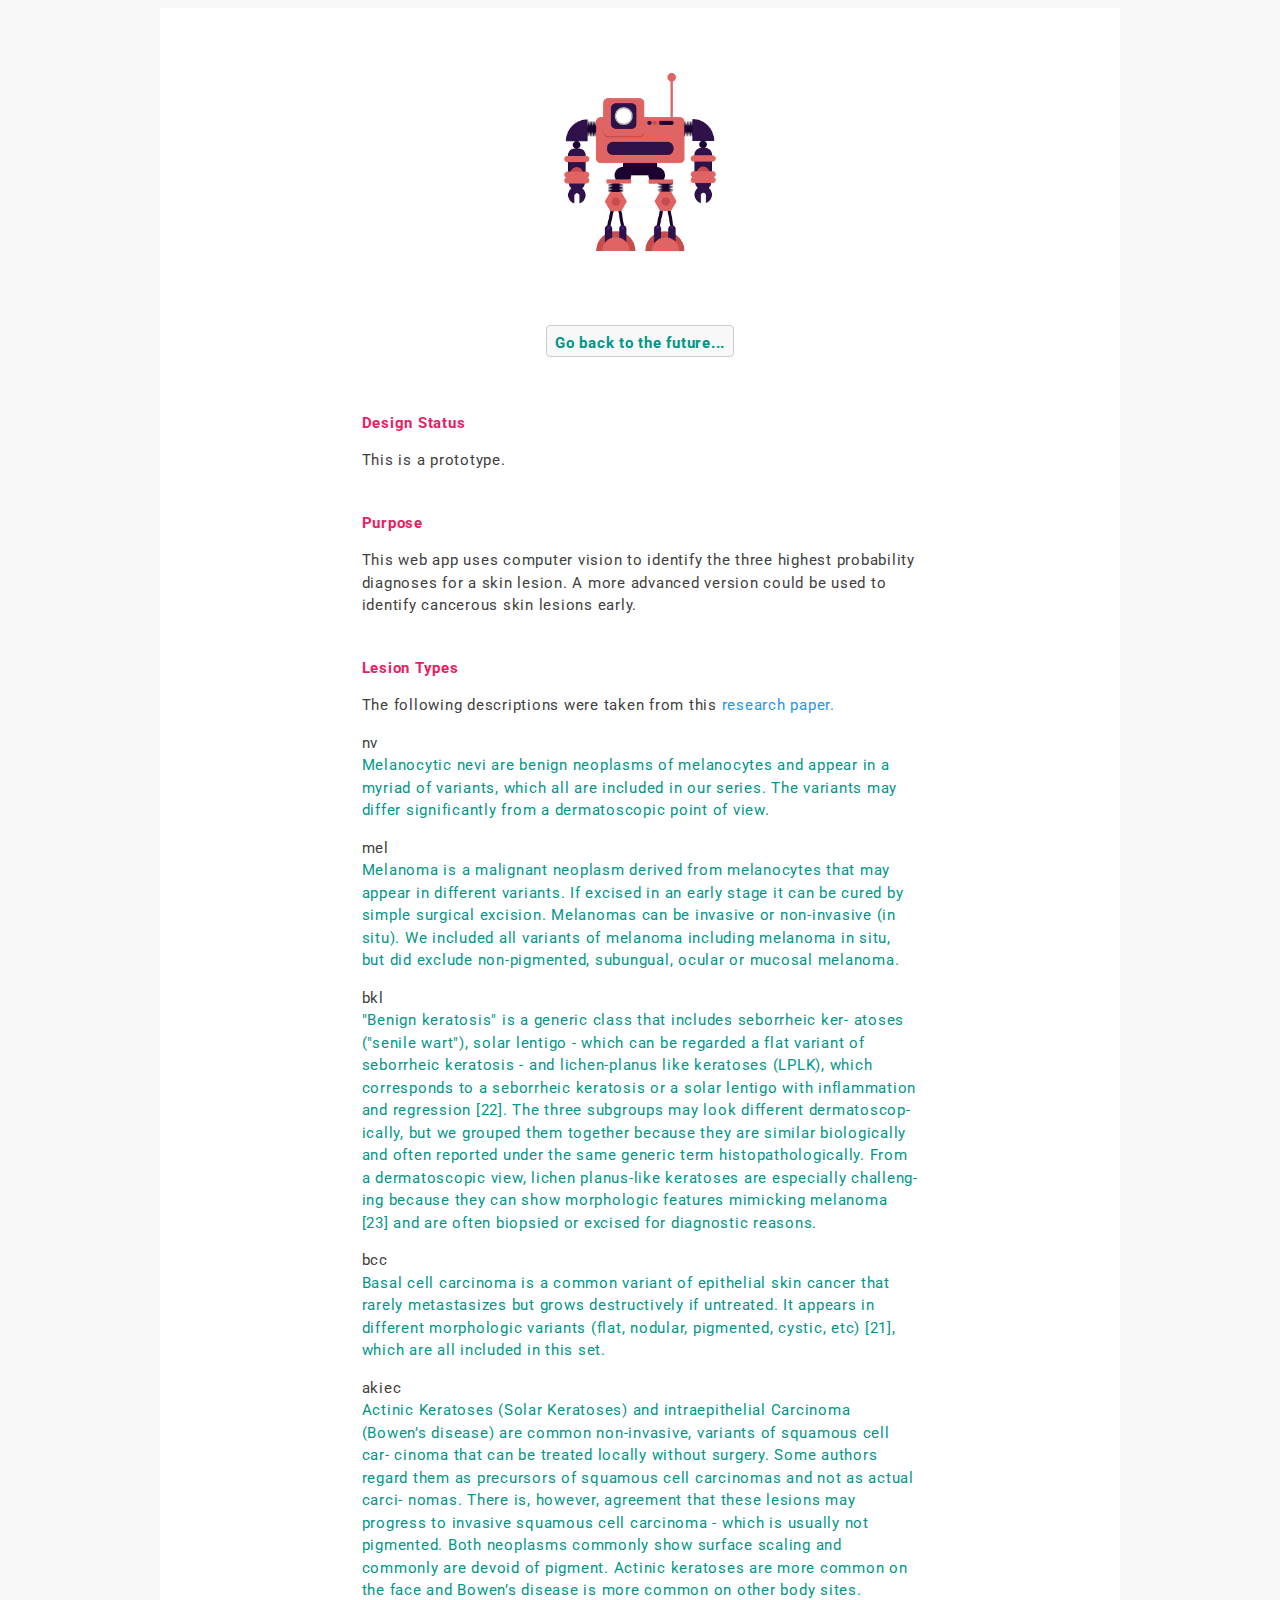
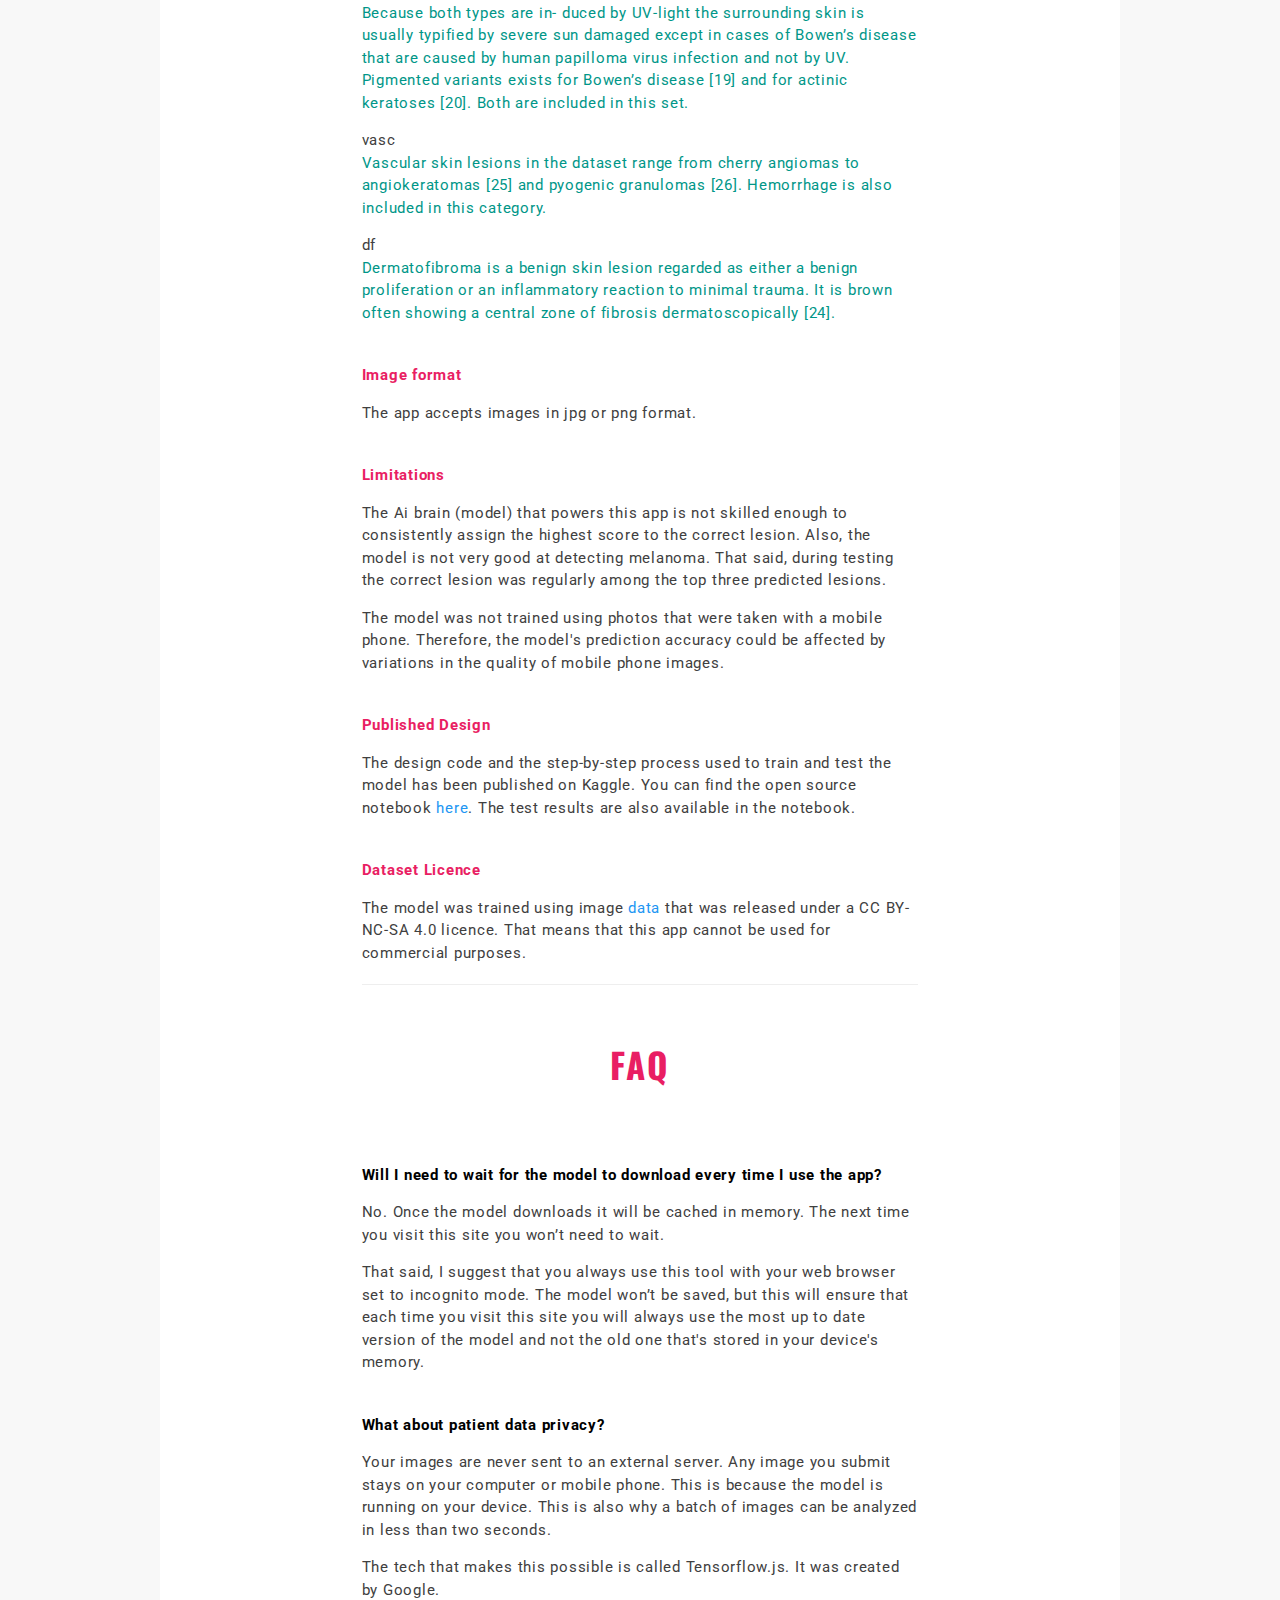
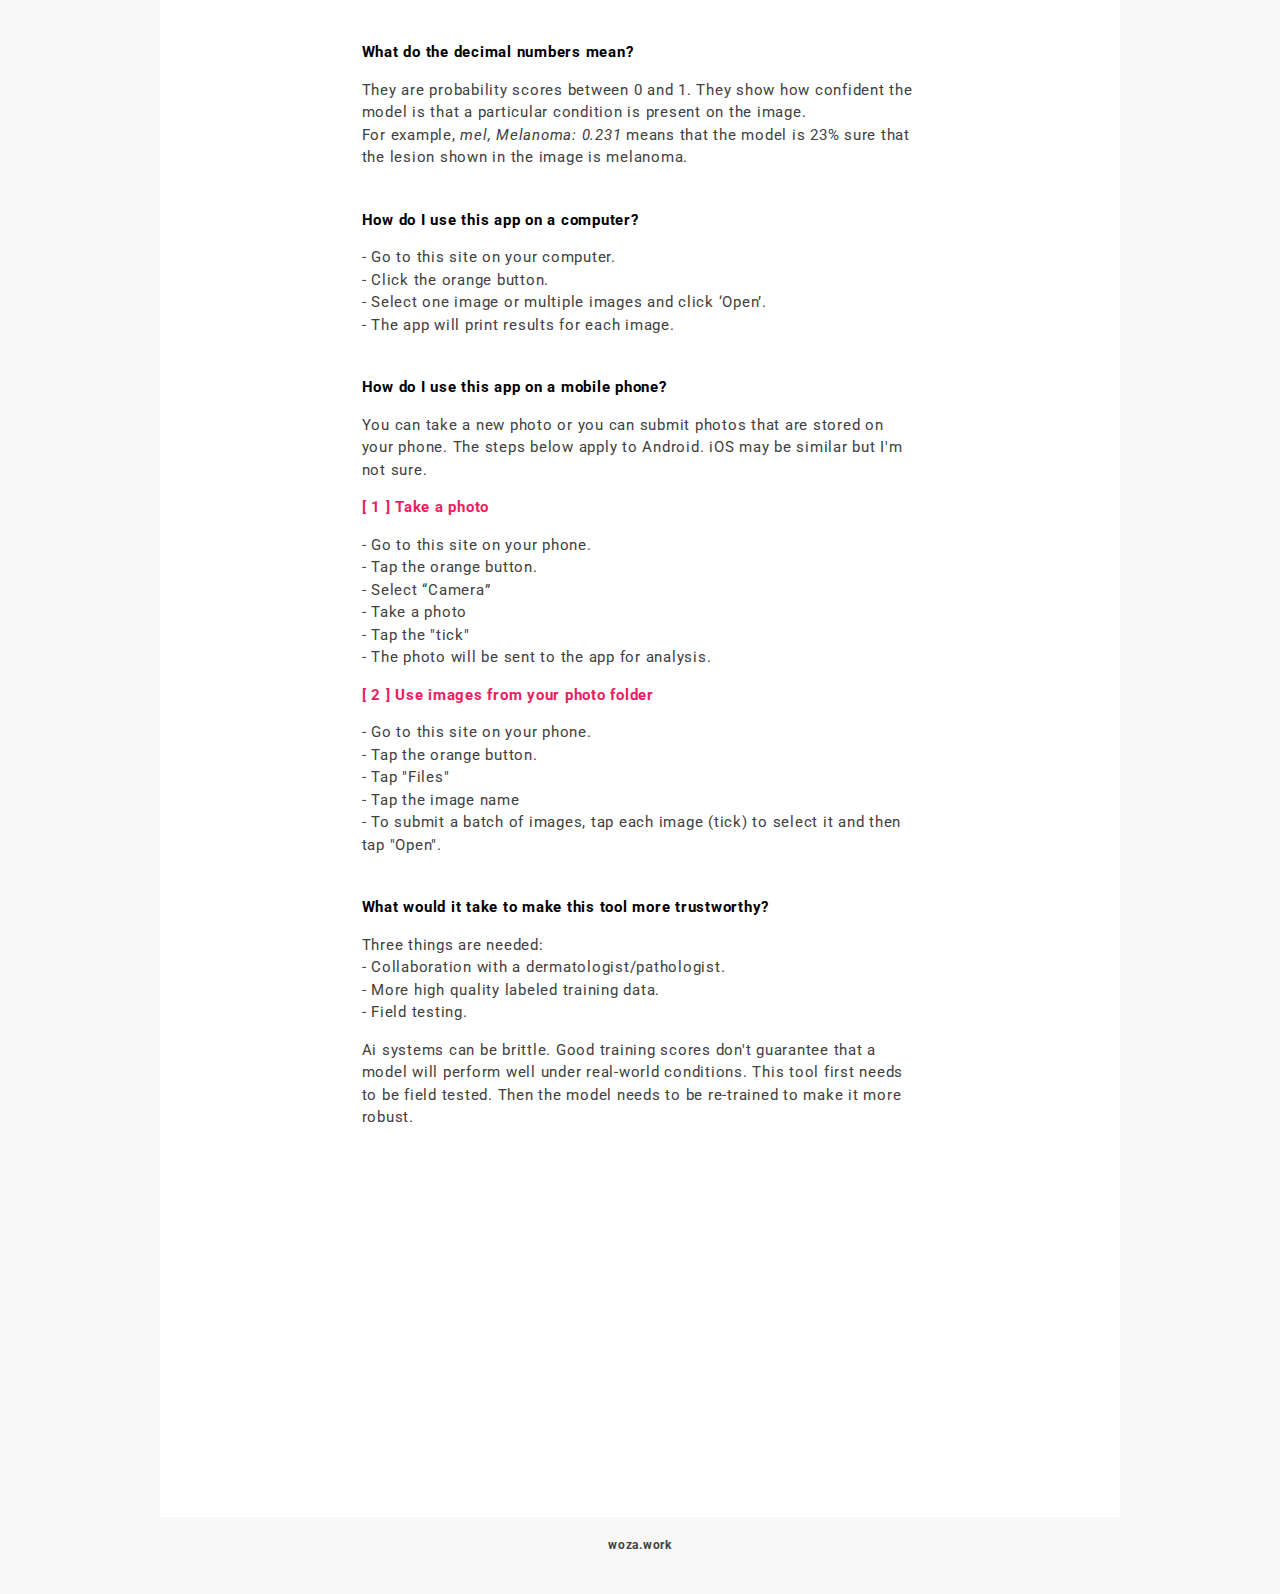
<file: faq.html>
<!DOCTYPE html>
<html lang="en">



<head>
<meta charset="utf-8">
<title>About</title>
<meta name="viewport" content="width=device-width, initial-scale=1">


<!--CSS Stylesheets-->
<link rel="stylesheet" href="css/w3.css">
<link rel="stylesheet" href="css/woza.css">

<!--Link to Font Awesome icons-->
<link rel='stylesheet' href='https://use.fontawesome.com/releases/v5.4.2/css/all.css' integrity='sha384-/rXc/GQVaYpyDdyxK+ecHPVYJSN9bmVFBvjA/9eOB+pb3F2w2N6fc5qB9Ew5yIns' crossorigin='anonymous'>


<!--Link to fonts from google fonts-->
<link href="https://fonts.googleapis.com/css?family=Oswald:300" rel="stylesheet">
<link href="https://fonts.googleapis.com/css?family=Roboto&display=swap" rel="stylesheet">

<link rel="shortcut icon" type="image/png" href="robotfavicon.png">

</head>






<body class="bground-color">
<!-- w3-content defines a container for fixed size centered content,
and is wrapped around the whole page content. -->

<div style="max-width:1500px">
<!-- 1. HOME PAGE TAB -->
<div class="w3-animate-opacity w3-padding w3-margin-bottom bground-color">
	

	


<!-- 960 width region -->
<div class='w3-content w3-padding w3-white' style="max-width:960px">
	



<div class="w3-center title adjust-fontcolor logo w3-center w3-margin">
	
	<img class='w3-round' src="assets/robot.jpg" alt="robot" height='200' width='200'>
	
</div>


<!-- Top Bar -->
<div class='w3-center'>
	
	<p class="space-letters w3-tag bground-color w3-text-teal w3-border w3-round">
		<a href="index.html"><i class="fa fa-angle-double-left" style="font-size:20px"></i><b> Go back to the future...</b></a>
</div>
	



<div class='bottom-margin'>
	
	
	<!-- Start of block -->
	<div class='side-margin1 w3-round text-color space-letters 
	w3-margin-bottom'>
	
			<p class='w3-text-pink topp-margin'><b>Design Status</b></p>
			
			<p>This is a prototype.</p>
			
			
			<p class='w3-text-pink topp-margin'><b>Purpose</b></p>
			
			<p>This web app uses computer vision to identify the three highest probability diagnoses for a skin lesion. A more advanced version could be used to identify cancerous skin lesions early.</p>
			
			
			<p class='w3-text-pink topp-margin'><b>Lesion Types</b></p>
			
			<p>The following descriptions were taken from this <a class="w3-text-blue" href="https://arxiv.org/abs/1803.10417">research paper.</a></p>
			
			
			
<p>nv<br>
<span class="w3-text-teal">Melanocytic nevi are benign neoplasms of melanocytes and appear in a myriad of variants, which all are included in our series. The variants may differ significantly from a dermatoscopic point of view.</span></p>

<p>mel<br>
<span class="w3-text-teal">Melanoma is a malignant neoplasm derived from melanocytes that may appear in different variants. If excised in an early stage it can be cured by simple surgical excision. Melanomas can be invasive or non-invasive (in situ). We included all variants of melanoma including melanoma in situ, but did exclude non-pigmented, subungual, ocular or mucosal melanoma.</span></p>

<p>bkl<br>
<span class="w3-text-teal">"Benign keratosis" is a generic class that includes seborrheic ker- atoses ("senile wart"), solar lentigo - which can be regarded a flat variant of seborrheic keratosis - and lichen-planus like keratoses (LPLK), which corresponds to a seborrheic keratosis or a solar lentigo with inflammation and regression [22]. The three subgroups may look different dermatoscop- ically, but we grouped them together because they are similar biologically and often reported under the same generic term histopathologically. From a dermatoscopic view, lichen planus-like keratoses are especially challeng- ing because they can show morphologic features mimicking melanoma [23] and are often biopsied or excised for diagnostic reasons.</span></p>

<p>bcc<br>
<span class="w3-text-teal">Basal cell carcinoma is a common variant of epithelial skin cancer that rarely metastasizes but grows destructively if untreated. It appears in different morphologic variants (flat, nodular, pigmented, cystic, etc) [21], which are all included in this set.</span></p>

<p>akiec<br>
<span class="w3-text-teal">Actinic Keratoses (Solar Keratoses) and intraepithelial Carcinoma (Bowen’s disease) are common non-invasive, variants of squamous cell car- cinoma that can be treated locally without surgery. Some authors regard them as precursors of squamous cell carcinomas and not as actual carci- nomas. There is, however, agreement that these lesions may progress to invasive squamous cell carcinoma - which is usually not pigmented. Both neoplasms commonly show surface scaling and commonly are devoid of pigment. Actinic keratoses are more common on the face and Bowen’s disease is more common on other body sites. Because both types are in- duced by UV-light the surrounding skin is usually typified by severe sun damaged except in cases of Bowen’s disease that are caused by human papilloma virus infection and not by UV. Pigmented variants exists for Bowen’s disease [19] and for actinic keratoses [20]. Both are included in this set.</span></p>

<p>vasc<br>
<span class="w3-text-teal">Vascular skin lesions in the dataset range from cherry angiomas to angiokeratomas [25] and pyogenic granulomas [26]. Hemorrhage is also included in this category.</span></p>

<p>df<br>
<span class="w3-text-teal">Dermatofibroma is a benign skin lesion regarded as either a benign proliferation or an inflammatory reaction to minimal trauma. It is brown often showing a central zone of fibrosis dermatoscopically [24].</span></p>
			
			
			
			
			
			<p class='w3-text-pink topp-margin'><b>Image format</b></p>
			
			<p>The app accepts images in jpg or png format.</p>
			
			

			
			<p class='w3-text-pink topp-margin'><b>Limitations</b></p>
			
			<p>The Ai brain (model) that powers this app is not skilled enough to consistently assign the highest score to the correct lesion. Also, the model is not very good at detecting melanoma. That said, during testing the correct lesion was regularly among the top three predicted lesions.</p>
			
			<p>The model was not trained using photos that were taken with a mobile phone. Therefore, the model's prediction accuracy could be affected by variations in the quality of mobile phone images.</p>
			

			<p class='w3-text-pink topp-margin'><b>Published Design</b></p>
			
			<p>The design code and the step-by-step process used to train and test the model has been published on Kaggle. You can find the open source notebook <a class="w3-text-blue" href="https://www.kaggle.com/vbookshelf/skin-lesion-analyzer-tensorflow-js-web-app" target='_blank' class="w3-text-blue">here</a>. The test results are also available in the notebook.</p>
			
			
			<p class='w3-text-pink topp-margin'><b>Dataset Licence</b></p>
			
			<p>The model was trained using image <a class="w3-text-blue" href="https://www.kaggle.com/kmader/skin-cancer-mnist-ham10000">data</a> that was released under a CC BY-NC-SA 4.0 licence. That means that this app cannot be used for commercial purposes.</p>
			
			<hr>
			
			
			
			
			<!-- FAQ Section -->
			
			
			<div class="w3-center title adjust-fontcolor logo w3-center w3-margin">
	
			<h1 class="space-letters w3-text-pink"><b>FAQ</b></h1>

			</div>
			
			
			
			<p class='w3-text-black topp-margin'><b>Will I need to wait for the model to download every time I use the app?</b></p>
			
			<p>No. Once the model downloads it will be cached in memory. The next time you visit this site you won’t need to wait.</p>
			
			<p>That said, I suggest that you always use this tool with your web browser set to incognito mode. The model won’t be saved, but this will ensure that each time you visit this site you will always use the most up to date version of the model and not the old one that's stored in your device's memory.
			</p>
			
			
			
			<p class='w3-text-black topp-margin'><b>What about patient data privacy?</b></p>
			
			<p>Your images are never sent to an external server. Any image you submit stays on your computer or mobile phone. This is because the model is running on your device. This is also why a batch of images can be analyzed in less than two seconds.</p>
			
			<p>The tech that makes this possible is called Tensorflow.js. It was created by Google.</p>
			
			
			
			
			
			
			<p class='w3-text-black topp-margin'><b>What do the decimal numbers mean?</b></p>
			
			<p>They are probability scores between 0 and 1. They show how confident the model is that a particular condition is present on the image. <br>
				For example, <i>mel, Melanoma: 0.231</i> means that the model is 23% sure that the lesion shown in the image is melanoma.</p>
			
			
			
			
			
			
			<p class='w3-text-black topp-margin'><b>How do I use this app on a computer?
			</b></p>
			
			<p>- Go to this site on your computer.<br>
				- Click the orange button.<br>
			- Select one image or multiple images and click ‘Open’.<br>
			- The app will print results for each image.
			</p>
			
			
			
			
			
			<p class='w3-text-black topp-margin'><b>How do I use this app on a mobile phone?
			</b></p>
			
			<p>You can take a new photo or you can submit photos that are stored on your phone. The steps below apply to Android. iOS may be similar but I'm not sure.</p>
			
			<p class="w3-text-pink"><b>[ 1 ] Take a photo</b></p>
			<p>- Go to this site on your phone.<br>
			- Tap the orange button.<br>
			- Select “Camera”<br>
			- Take a photo<br>
			- Tap the "tick"<br>
			- The photo will be sent to the app for analysis.
			</p>
			
			
			<p class="w3-text-pink"><b>[ 2 ] Use images from your photo folder</b></p>
			<p>- Go to this site on your phone.<br>
				- Tap the orange button.<br>
				- Tap "Files"<br>
				- Tap the image name<br>
				- To submit a batch of images, tap each image (tick) to select it and then tap "Open". 
			</p>
			
			
			
				
			<p class='w3-text-black topp-margin'><b> What would it take to make this tool more trustworthy?</b></p>
			
			<p>Three things are needed:<br>
				- Collaboration with a dermatologist/pathologist.<br>
				- More high quality labeled training data.<br>
				- Field testing.</p>
			
			<p>Ai systems can be brittle. Good training scores don't guarantee that a model will perform well under real-world conditions. This tool first needs to be field tested. Then the model needs to be re-trained to make it more robust.
			</p>
			
		
				
			
			
		
	</div>
	<!-- End of block -->
	
</div>





</div><!-- End of 960 width region -->

<!-- Bottom Bar -->
<div class='w3-center w3-margin-top'>
<p class="space-letters"><a class="w3-small w3-hover-text-deep-orange text-color" href="https://woza.work/">
		<b>woza.work</b></a>
	</p>
</div>



</div><!--END OF HOME PAGE TAB-->
</div> <!-- w3-content -->
</body>
</html>
</file>
<file: css/woza.css>
.header-bground {
	background-color: #191970;
	
}


.topp-margin {
	margin-top: 40px;
}


ul {
	
	padding: 15px;
}


  
.space-letters {
	letter-spacing: .05em;
}


.unblock {
display: inline-block;
}


.dont-break-out {
	/*These are technically the same but use both 
	to ensure all browsers are supported*/
	overflow-wrap: break-word;
	word-wrap: break-word;
}

.bground-color {
	background-color: #F8F8F8; /* rgb(248,248,248) */
}


p {
	font-family: 'Roboto', Helvetica, sans-serif;
}

.text-color {
	color: #404040; /* rgb(64,64,64) */
}


.logo h1 {
	font-size: 35px;
	font-family: 'Oswald', Helvetica, sans-serif;
	line-height: 1.1;
}


.logo1 {
	font-size: 50px;
	font-family: 'Oswald', Helvetica, sans-serif;
	line-height: 1.1;
	
}

.logo2 {
	font-size: 30px;
	font-family: 'Oswald', Helvetica, sans-serif;

}




a:hover { 
  color: #ff9999; /* rgb(0, 255, 191) */
}

.test:hover {
	color: #FF0000;
	background-color: #FF0000;
}




li {
	font-family: 'Roboto', Helvetica, sans-serif;
	font-size: 13px;
	padding-bottom: 15px;
}

.news-font {
	font-size: 13px;
}


.no-margin {
	margin: 0px;
}



.add-padding {
	padding-bottom: 30px;
}


a {
	text-decoration: none;
}



.title {
	padding-top: 30px;
	padding-bottom: 30px;
}

.hide {
	display: none;
}




.space-letters {
	letter-spacing: .05em;
}



.unblock {
	display: inline-block;
}


.dont-break-out {
	/*These are technically the same but use both 
	to ensure all browsers are supported*/
	overflow-wrap: break-word;
	word-wrap: break-word;
}


.side-margin1 {
	margin-left: 20%;
	margin-right: 20%;
}


.bottom-margin {
	margin-bottom: 380px;
}

.topp-margin {
	margin-top: 40px;
}



.set-height {
	height: 70px;
}



.normal-bar {
	display: block;
}


.mobile-bar {
	display: none;
}





/*
-----------------
MEDIA QUERIES
-----------------
*/

@media only screen and (min-device-width: 1200px) {
/* Devices that are Laptops and Desktops */




}/*Close Media Query*/


@media only screen and (max-width: 480px) and (orientation: portrait){
/*Cellphone Screens in portrait*/

.side-margin1 {
	margin-left: 0;
	margin-right: 0;
}


.normal-bar {
	display: none;
}


.mobile-bar {
	display: block;
}






} /*Close Media Query*/

@media only screen and (max-width: 480px) and (orientation: landscape){
/*Cellphone Screens in portrait*/

.side-margin1 {
	margin-left: 0;
	margin-right: 0;
}


.normal-bar {
	display: none;
}


.mobile-bar {
	display: block;
}


} /*Close Media Query*/
</file>
